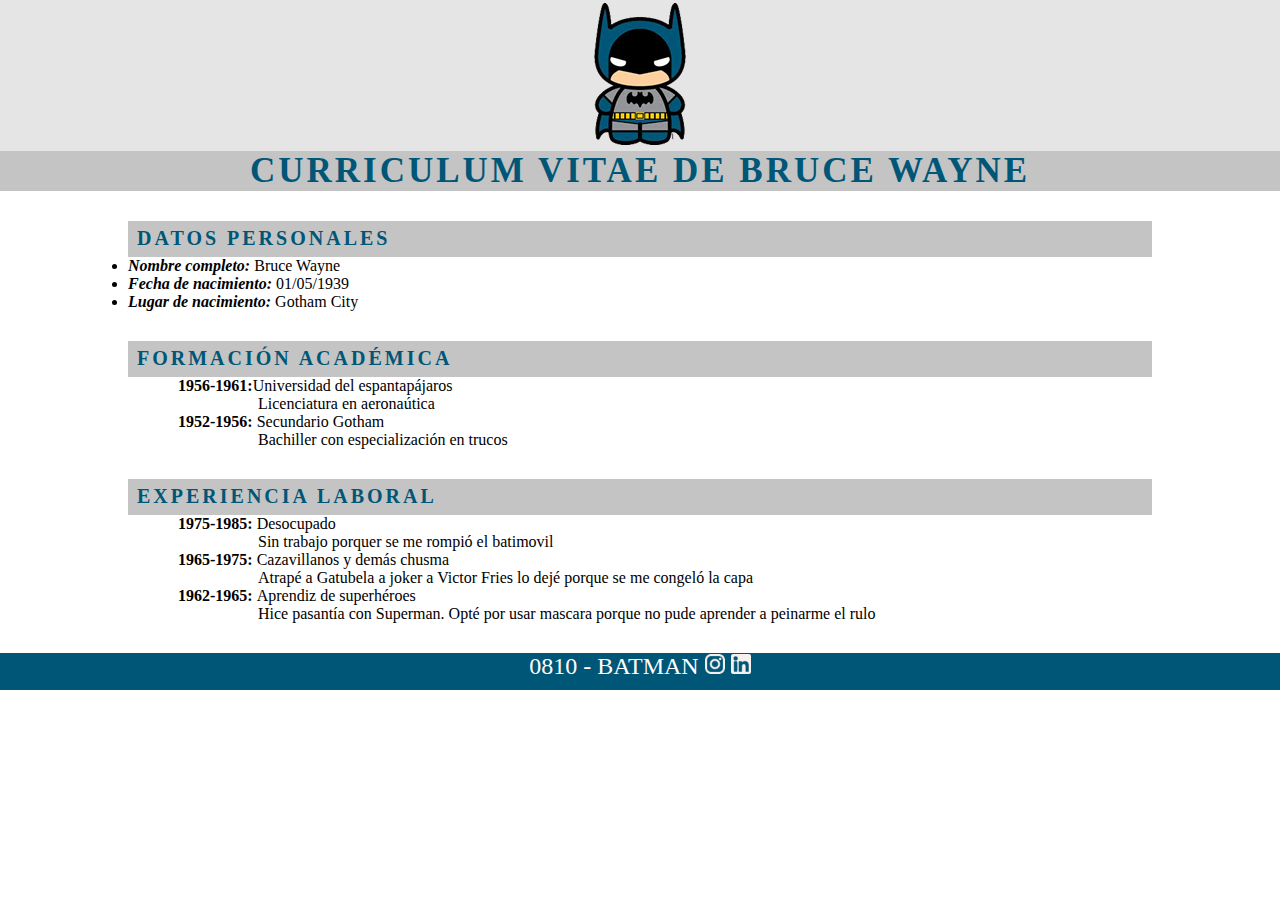
<file: CvBruceWayne/index.html>
<!DOCTYPE html>
<html lang="en">
	<head>
		<meta charset="UTF-8" />
		<meta http-equiv="X-UA-Compatible" content="IE=edge" />
		<meta name="viewport" content="width=device-width, initial-scale=1.0" />
		<title>CvBruceWayne</title>
		<link rel="stylesheet" href="./css/style.css" />
	</head>
	<body>
		<header>
			<img src="./img/logo batman.svg" alt="Logo Batman" />
			<h1>CURRICULUM VITAE DE BRUCE WAYNE</h1>
		</header>
		<main>
			<div>
				<section>
					<h2>DATOS PERSONALES</h2>
					<ul>
						<li>
							<span class="datos_personales">Nombre completo:</span> Bruce Wayne
						</li>
						<li>
							<span class="datos_personales">Fecha de nacimiento:</span>
							01/05/1939
						</li>
						<li>
							<span class="datos_personales">Lugar de nacimiento:</span> Gotham
							City
						</li>
					</ul>
				</section>
				<section>
					<h2>FORMACIÓN ACADÉMICA</h2>
					<dl>
						<dt><span>1956-1961:</span>Universidad del espantapájaros</dt>
						<dd>Licenciatura en aeronaútica</dd>
						<dt><span>1952-1956: </span>Secundario Gotham</dt>
						<dd>Bachiller con especialización en trucos</dd>
					</dl>
				</section>
				<section>
					<h2>EXPERIENCIA LABORAL</h2>
					<dl>
						<dt><span>1975-1985: </span>Desocupado</dt>
						<dd>Sin trabajo porquer se me rompió el batimovil</dd>
						<dt><span>1965-1975: </span>Cazavillanos y demás chusma</dt>
						<dd>
							Atrapé a Gatubela a joker a Victor Fries lo dejé porque se me
							congeló la capa
						</dd>
						<dt><span>1962-1965: </span>Aprendiz de superhéroes</dt>
						<dd>
							Hice pasantía con Superman. Opté por usar mascara porque no pude
							aprender a peinarme el rulo
						</dd>
					</dl>
				</section>
			</div>
		</main>
		<footer>
			<p>
				0810 - BATMAN
				<a href="">
					<img src="./img/ico_instagram.svg" alt="Logo Instagram" />
				</a>
				<a href="">
					<img src="./img/ico_linkedin.svg" alt="Logo Linkedin" />
				</a>
			</p>
		</footer>
	</body>
</html>
</file>
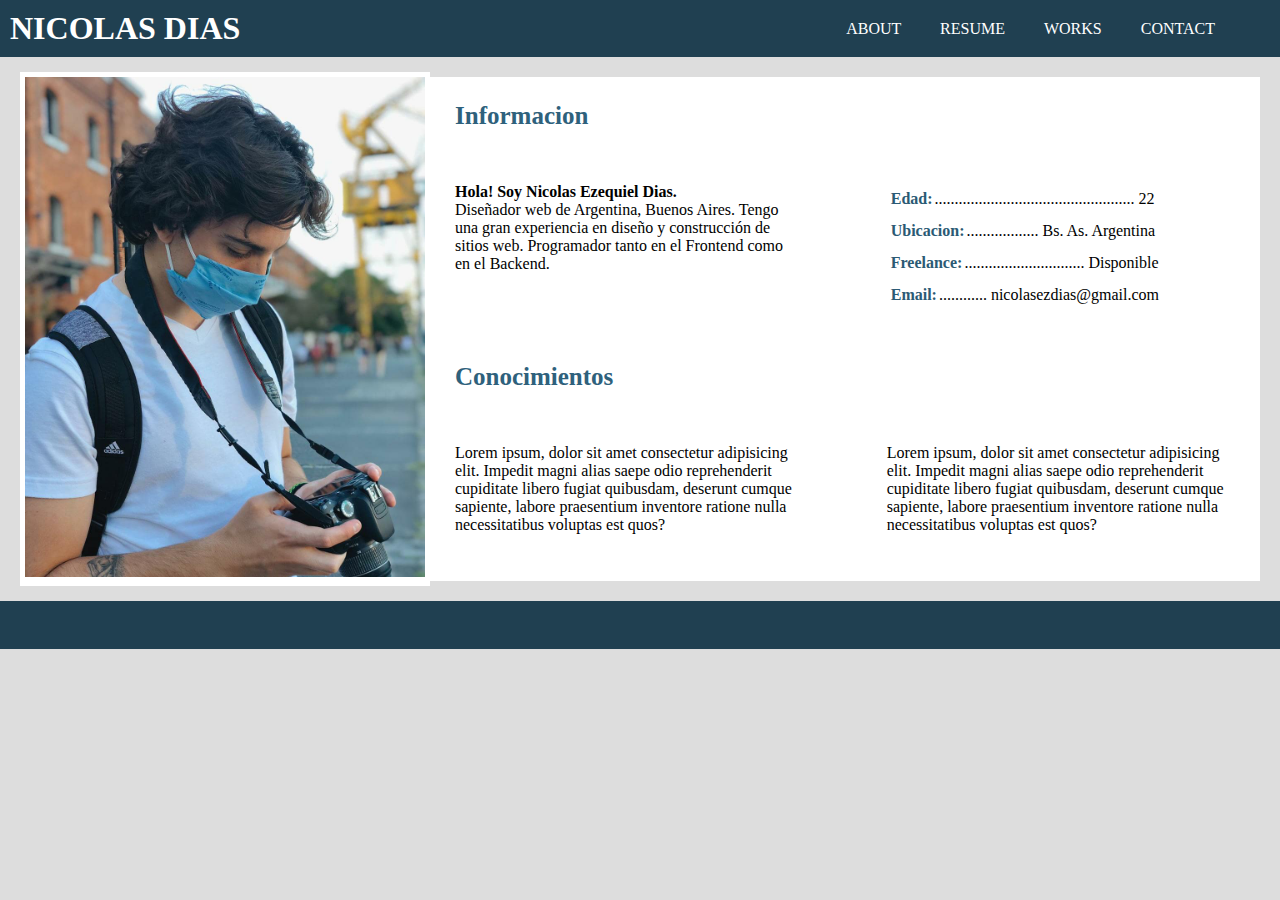
<file: CvDiasNicolas/index.html>
<!DOCTYPE html>
<html lang="en">
	<head>
		<meta charset="UTF-8" />
		<meta http-equiv="X-UA-Compatible" content="IE=edge" />
		<meta name="viewport" content="width=device-width, initial-scale=1.0" />
		<meta name="google" value="notranslate" />
		<link rel="stylesheet" href="./css/style.css" />
		<link
			rel="stylesheet"
			href="https://cdnjs.cloudflare.com/ajax/libs/font-awesome/5.15.3/css/all.min.css"
			integrity="sha512-iBBXm8fW90+nuLcSKlbmrPcLa0OT92xO1BIsZ+ywDWZCvqsWgccV3gFoRBv0z+8dLJgyAHIhR35VZc2oM/gI1w=="
			crossorigin="anonymous"
			referrerpolicy="no-referrer"
		/>
		<title>CvNico</title>
	</head>
	<body>
		<header>
			<h1>Nicolas Dias</h1>
			<nav>
				<ul>
					<li>
						<a href="" class="linksHeader"
							><i class="fas fa-user icon-nav"></i>ABOUT</a
						>
					</li>
					<li>
						<a href="" class="linksHeader"
							><i class="far fa-file-alt icon-nav"></i>RESUME</a
						>
					</li>
					<li>
						<a href="" class="linksHeader"
							><i class="fas fa-hammer icon-nav"></i>WORKS</a
						>
					</li>
					<li>
						<a href="" class="linksHeader"
							><i class="fas fa-at icon-nav"></i>CONTACT</a
						>
					</li>
					<li>
						<a href="" class="linksHeader"
							><i class="fas fa-bars icon-nav"></i
						></a>
					</li>
				</ul>
			</nav>
		</header>
		<main>
			<section>
				<div class="portada">
					<img src="./img/fotoPortada.jpg" alt="FotoPortada" />
				</div>
			</section>
			<section class="information">
				<div class="cabeza">
					<h2>Informacion</h2>
				</div>
				<div class="cubiculos">
					<p>
						<span class="bold">Hola! Soy Nicolas Ezequiel Dias.</span>
						<br />
						Diseñador web de Argentina, Buenos Aires. Tengo una gran experiencia
						en diseño y construcción de sitios web. Programador tanto en el
						Frontend como<br />
						en el Backend.
					</p>
				</div>
				<div class="cubiculos cont">
					<p class="parrafo50">
						<span class="decorado">Edad:</span
						>.................................................. 22
					</p>
					<p class="parrafo50">
						<span class="decorado">Ubicacion:</span>.................. Bs. As.
						Argentina
					</p>
					<p class="parrafo50">
						<span class="decorado">Freelance:</span
						>.............................. Disponible
					</p>
					<p class="parrafo50">
						<span class="decorado">Email:</span>............
						nicolasezdias@gmail.com
					</p>
				</div>
				<div class="cabeza">
					<h2>Conocimientos</h2>
				</div>
				<div class="cubiculos">
					<p>
						Lorem ipsum, dolor sit amet consectetur adipisicing elit. Impedit
						magni alias saepe odio reprehenderit cupiditate libero fugiat
						quibusdam, deserunt cumque sapiente, labore praesentium inventore
						ratione nulla necessitatibus voluptas est quos?
					</p>
				</div>
				<div class="cubiculos">
					<p>
						Lorem ipsum, dolor sit amet consectetur adipisicing elit. Impedit
						magni alias saepe odio reprehenderit cupiditate libero fugiat
						quibusdam, deserunt cumque sapiente, labore praesentium inventore
						ratione nulla necessitatibus voluptas est quos?
					</p>
				</div>
			</section>
		</main>
		<footer>
			<div>
				<a href="">
					<i class="fab fa-linkedin-in icon-foot"></i>
				</a>
				<a href="">
					<i class="fab fa-github icon-foot"></i>
				</a>
				<a href="">
					<i class="fab fa-twitter icon-foot"></i>
				</a>
				<a href="">
					<i class="fab fa-instagram icon-foot"></i>
				</a>
			</div>
		</footer>
	</body>
</html>
</file>
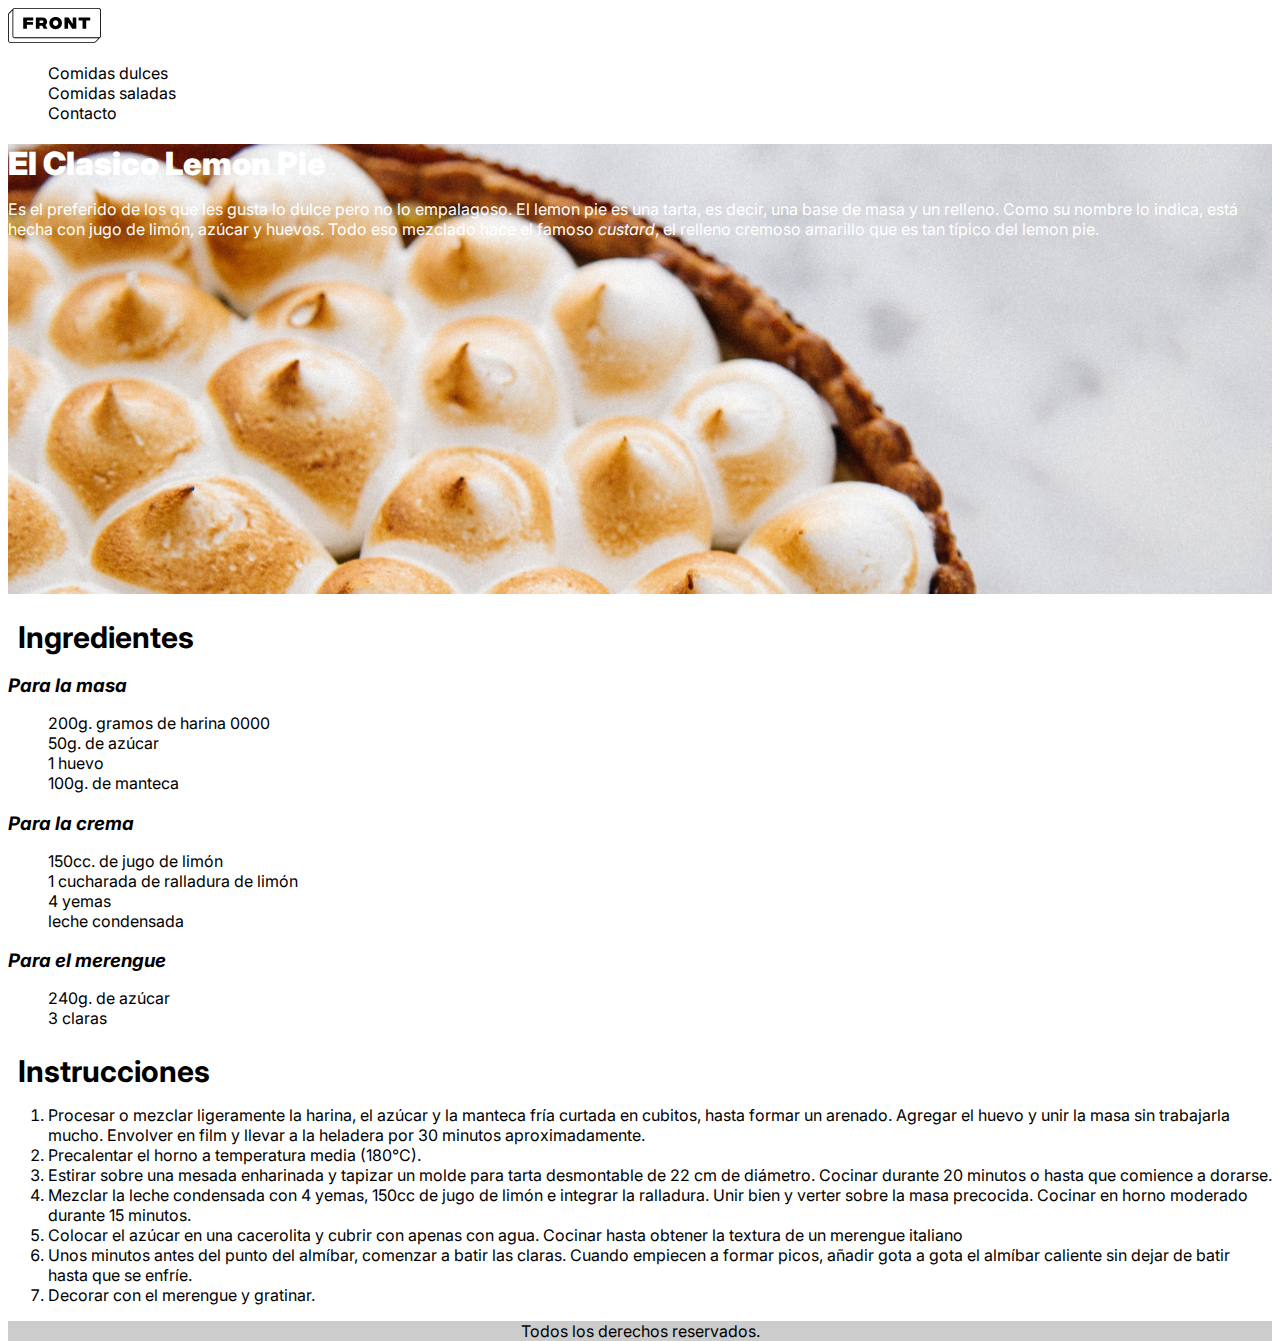
<file: LemonPie/index.html>
<!DOCTYPE html>
<html lang="es">
	<head>
		<meta charset="UTF-8" />
		<meta http-equiv="X-UA-Compatible" content="IE=edge" />
		<meta name="viewport" content="width=device-width, initial-scale=1.0" />
		<link rel="stylesheet" href="./css/style.css" />
		<link
			rel="stylesheet"
			href="https://cdnjs.cloudflare.com/ajax/libs/font-awesome/5.15.3/css/all.min.css"
			integrity="sha512-iBBXm8fW90+nuLcSKlbmrPcLa0OT92xO1BIsZ+ywDWZCvqsWgccV3gFoRBv0z+8dLJgyAHIhR35VZc2oM/gI1w=="
			crossorigin="anonymous"
			referrerpolicy="no-referrer"
		/>
		<title>Receta</title>
	</head>
	<body>
		<header>
			<a href="index.html"><img src="./img/Group.svg" alt="imagen" /></a>
			<nav>
				<ul>
					<li><a href="">Comidas dulces</a></li>
					<li><a href="">Comidas saladas</a></li>
					<li><a href="">Contacto</a></li>
				</ul>
			</nav>
		</header>
		<main>
			<section class="baner">
				<h1>El Clasico Lemon Pie</h1>
				<p>
					Es el preferido de los que les gusta lo dulce pero no lo empalagoso.
					El lemon pie es una tarta, es decir, una base de masa y un relleno.
					Como su nombre lo indica, está hecha con jugo de limón, azúcar y
					huevos. Todo eso mezclado hace el famoso <em>custard</em>, el relleno
					cremoso amarillo que es tan típico del lemon pie.
				</p>
			</section>
			<section>
				<h2><i class="fas fa-shopping-basket icon-titulos"></i>Ingredientes</h2>
				<div>
					<h3>Para la masa</h3>
					<ul>
						<li>200g. gramos de harina 0000</li>
						<li>50g. de azúcar</li>
						<li>1 huevo</li>
						<li>100g. de manteca</li>
					</ul>
				</div>
				<div>
					<h3>Para la crema</h3>
					<ul>
						<li>150cc. de jugo de limón</li>
						<li>1 cucharada de ralladura de limón</li>
						<li>4 yemas</li>
						<li>leche condensada</li>
					</ul>
				</div>
				<div>
					<h3>Para el merengue</h3>
					<ul>
						<li>240g. de azúcar</li>
						<li>3 claras</li>
					</ul>
				</div>
			</section>
			<section>
				<h2><i class="fas fa-list-ol icon-titulos"></i>Instrucciones</h2>
				<ol>
					<li>
						Procesar o mezclar ligeramente la harina, el azúcar y la manteca
						fría curtada en cubitos, hasta formar un arenado. Agregar el huevo y
						unir la masa sin trabajarla mucho. Envolver en film y llevar a la
						heladera por 30 minutos aproximadamente.
					</li>
					<li>Precalentar el horno a temperatura media (180°C).</li>
					<li>
						Estirar sobre una mesada enharinada y tapizar un molde para tarta
						desmontable de 22 cm de diámetro. Cocinar durante 20 minutos o hasta
						que comience a dorarse.
					</li>
					<li>
						Mezclar la leche condensada con 4 yemas, 150cc de jugo de limón e
						integrar la ralladura. Unir bien y verter sobre la masa precocida.
						Cocinar en horno moderado durante 15 minutos.
					</li>
					<li>
						Colocar el azúcar en una cacerolita y cubrir con apenas con agua.
						Cocinar hasta obtener la textura de un merengue italiano
					</li>
					<li>
						Unos minutos antes del punto del almíbar, comenzar a batir las
						claras. Cuando empiecen a formar picos, añadir gota a gota el
						almíbar caliente sin dejar de batir hasta que se enfríe.
					</li>
					<li>Decorar con el merengue y gratinar.</li>
				</ol>
			</section>
		</main>
		<footer>
			<p>Todos los derechos reservados.</p>
		</footer>
	</body>
</html>
</file>
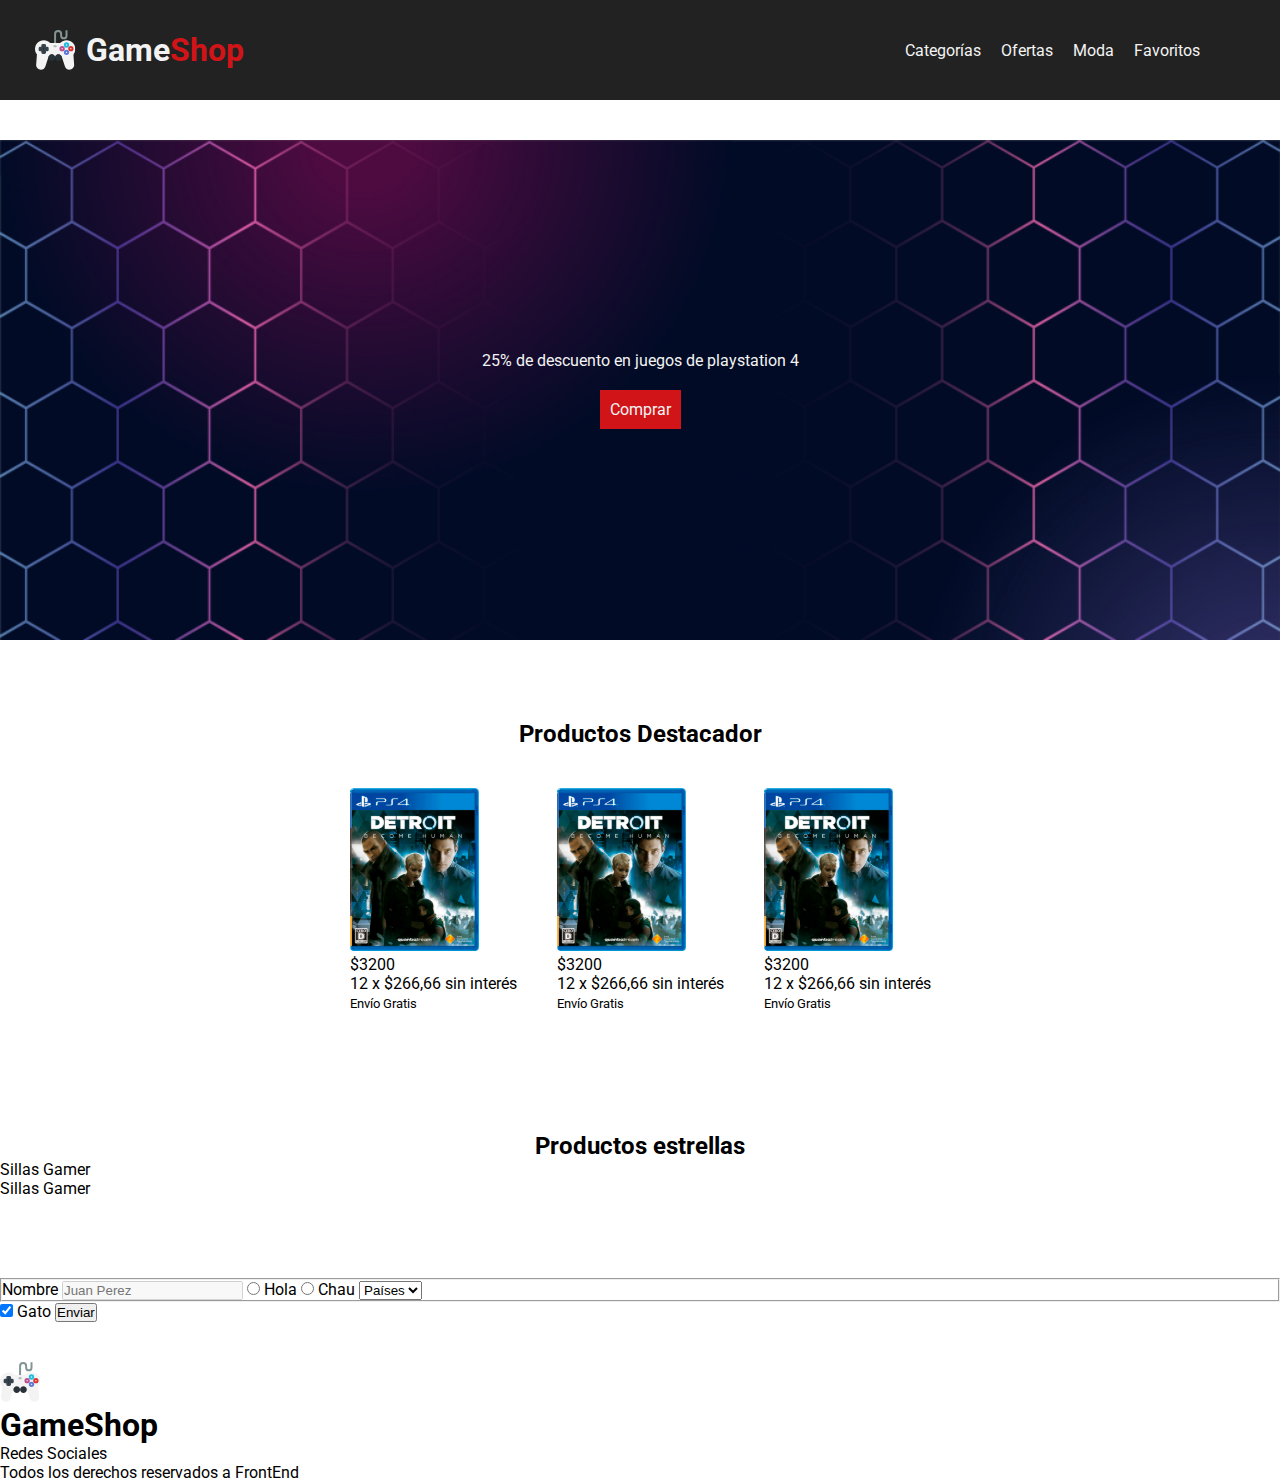
<file: TecnoShop/index.html>
<!DOCTYPE html>
<html lang="es">
  <head>
    <meta charset="UTF-8" />
    <meta http-equiv="X-UA-Compatible" content="IE=edge" />
    <meta name="viewport" content="width=device-width, initial-scale=1.0" />
    <title>GamerShop - Home</title>
    <link rel="stylesheet" href="https://cdnjs.cloudflare.com/ajax/libs/font-awesome/5.15.3/css/all.min.css" integrity="sha512-iBBXm8fW90+nuLcSKlbmrPcLa0OT92xO1BIsZ+ywDWZCvqsWgccV3gFoRBv0z+8dLJgyAHIhR35VZc2oM/gI1w==" crossorigin="anonymous" />
    <link rel="stylesheet" href="css/style.css" />
  </head>
  <body>
    <header>
      <div class="logo">
        <img src="img/logoJoystick.svg" alt="Logo Tienda" />
        <h1>Game<span>Shop</span></h1>
      </div> 
      <nav> 
        <ul >
          <li><a href="#">Categorías</a></li>
          <li> <a href="#">Ofertas</a></li>
          <li><a href="#">Moda</a></li>
          <li><a href="#">Favoritos</a></li>
          <li><a href="#" class="cart"><i class="fas fa-shopping-cart"></i></a></li>
        </ul> 
      </nav>
    </header>
    <!--SECCIÓN BANNER-->
    <main>
      <section>
        <div class="banner">
          <p><span>25%</span> de descuento en juegos de playstation 4</p>
          <a class="banner__btn" href="#">Comprar</a>
        </div>
      </section>
      <!--SECCIÓN PRODUCTOS-->
      <section id="categorias">
        <div class="product-container">

          <h2>Productos Destacador</h2>
          <div class="product__container">
            <div class="card">
              <div class="card__img">
                <img src="img/ps4-1.svg" alt="" />
              </div>
              
              <div class="card__info">
                <span>$3200</span>
                <p>12 x $266,66 sin interés</p>
                <small>Envío Gratis</small>
              </div>
            </div>
            
            <div class="card">
              <div class="card__img">
                <img src="img/ps4-1.svg" alt="" />
              </div>
              
              <div class="card__info">
                <span>$3200</span>
                <p>12 x $266,66 sin interés</p>
                <small>Envío Gratis</small>
              </div>
            </div>
            
            <div class="card">
              <div class="card__img">
                <img src="img/ps4-1.svg" alt="" />
              </div>
              
              <div class="card__info">
                <span>$3200</span>
                <p>12 x $266,66 sin interés</p>
                <small>Envío Gratis</small>
              </div>
            </div>
          </div>
        </section>
        <!--SECCIÓN PRODUCTOS ESTRELLAS-->
      <section id="ofertas">
        <h2>Productos estrellas</h2>
        <div class="container__estrella">
          <div class="producto__estrella">
            <p>Sillas Gamer</p>
          </div>
          <div class="producto__estrella">
            <p>Sillas Gamer</p>
          </div>
        </div>
      </section>
      <section>
        <form action="archivo" method="POST">
          <fieldset>
            <label for="nombre">Nombre</label>
            <input type="text" id="nombre" name="nombre" required placeholder="Juan Perez" disabled>
         
            <input type="radio" name="a" id="">   <label>Hola</label>
            <input type="radio" name="a" id=""><label> Chau</label>
            <select name="" id="" >

              <option value="" disabled selected>Países</option>
              <option value="Arg">Arg</option>
              <option value="Col">Col</option>
            </select>
          </fieldset>
          <input type="checkbox" name="" id="" checked><label> Gato</label>
          <input type="submit" value="Enviar">
        </form>
       
      </section>
    </main>
    <!--SECCIÓN PRODUCTOS ESTRELLAS-->
    <footer>
      <div>
      <div class="footer__logo">
        <img src="img/logoJoystick.svg" alt="Logo footer" />
        <h1>Game<span>Shop</span></h1>
      </div>
      </div>
      <div class="footer__redes">
        <p>Redes Sociales</p>
        <div>
          <i class="fab fa-twitter"></i>
          <i class="fab fa-facebook-f"></i>
          <i class="fab fa-instagram"></i>
        </div>
      </div>
      <div class="copy">
        <p>Todos los derechos reservados a FrontEnd</p>
        </div>
      </div>
    </footer>
 
  </body>
</html>
<!--input type submit: por defecto en el form para enviar
  button type submit: tiene etqiueta de apertura y cierre y permite anidar contenido
  como íconos, imágnes
  <a> : no va en un form y sirve para redireccionar -->
</file>
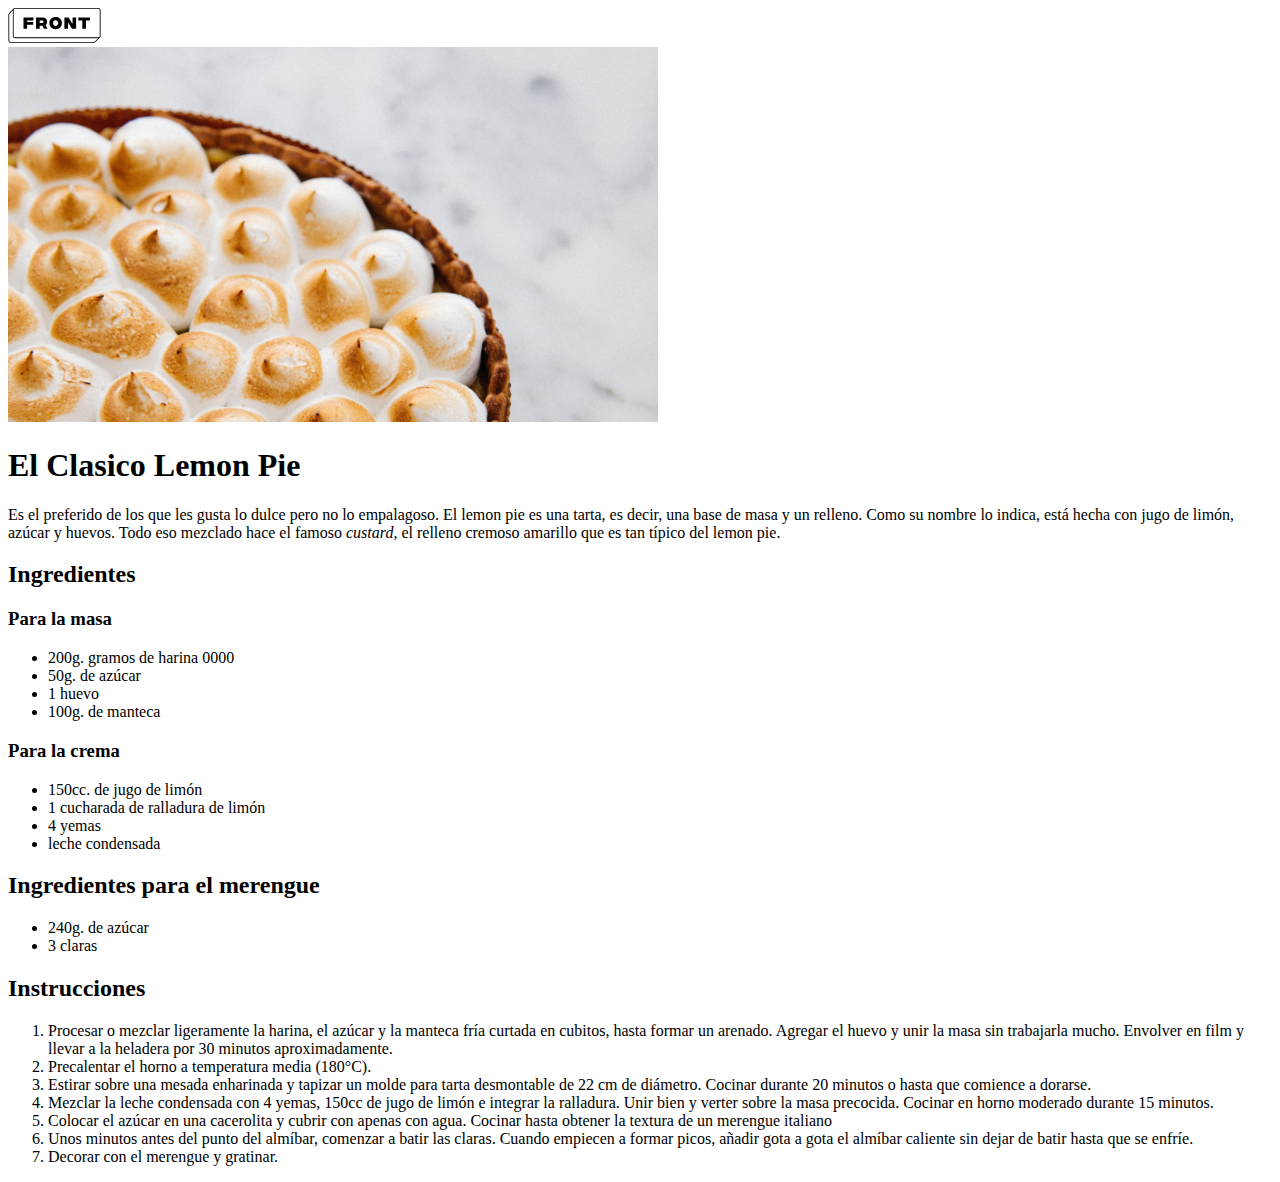
<file: root/LemonPie/index.html>
<!DOCTYPE html>
<html lang="en">
	<head>
		<meta charset="UTF-8" />
		<meta http-equiv="X-UA-Compatible" content="IE=edge" />
		<meta name="viewport" content="width=device-width, initial-scale=1.0" />
		<title>Practica</title>
	</head>
	<body>
		<header>
			<img src="./img/Group.svg" alt="" width="93px" height="34.7px" />
		</header>
		<main>
			<section>
				<img
					src="./img/lemon-pie 1.svg"
					alt="Imagen no disponible"
					width="650px"
					height="375px"
				/>
				<h1>El Clasico Lemon Pie</h1>
				<p>
					Es el preferido de los que les gusta lo dulce pero no lo empalagoso.
					El lemon pie es una tarta, es decir, una base de masa y un relleno.
					Como su nombre lo indica, está hecha con jugo de limón, azúcar y
					huevos. Todo eso mezclado hace el famoso <em>custard</em>, el relleno
					cremoso amarillo que es tan típico del lemon pie.
				</p>
			</section>
			<section>
				<h2>Ingredientes</h2>
				<div>
					<h3>Para la masa</h3>
					<ul>
						<li>200g. gramos de harina 0000</li>
						<li>50g. de azúcar</li>
						<li>1 huevo</li>
						<li>100g. de manteca</li>
					</ul>
				</div>
				<div>
					<h3>Para la crema</h3>
					<ul>
						<li>150cc. de jugo de limón</li>
						<li>1 cucharada de ralladura de limón</li>
						<li>4 yemas</li>
						<li>leche condensada</li>
					</ul>
				</div>
				<div>
					<h2>Ingredientes para el merengue</h2>
					<ul>
						<li>240g. de azúcar</li>
						<li>3 claras</li>
					</ul>
				</div>
			</section>
			<section>
				<h2>Instrucciones</h2>
				<ol>
					<li>
						Procesar o mezclar ligeramente la harina, el azúcar y la manteca
						fría curtada en cubitos, hasta formar un arenado. Agregar el huevo y
						unir la masa sin trabajarla mucho. Envolver en film y llevar a la
						heladera por 30 minutos aproximadamente.
					</li>
					<li>Precalentar el horno a temperatura media (180°C).</li>
					<li>
						Estirar sobre una mesada enharinada y tapizar un molde para tarta
						desmontable de 22 cm de diámetro. Cocinar durante 20 minutos o hasta
						que comience a dorarse.
					</li>
					<li>
						Mezclar la leche condensada con 4 yemas, 150cc de jugo de limón e
						integrar la ralladura. Unir bien y verter sobre la masa precocida.
						Cocinar en horno moderado durante 15 minutos.
					</li>
					<li>
						Colocar el azúcar en una cacerolita y cubrir con apenas con agua.
						Cocinar hasta obtener la textura de un merengue italiano
					</li>
					<li>
						Unos minutos antes del punto del almíbar, comenzar a batir las
						claras. Cuando empiecen a formar picos, añadir gota a gota el
						almíbar caliente sin dejar de batir hasta que se enfríe.
					</li>
					<li>Decorar con el merengue y gratinar.</li>
				</ol>
			</section>
		</main>
		<!-- 		<footer>
			<p align="center">Todos los derechos reservados.</p>
		</footer> -->
	</body>
</html>
</file>
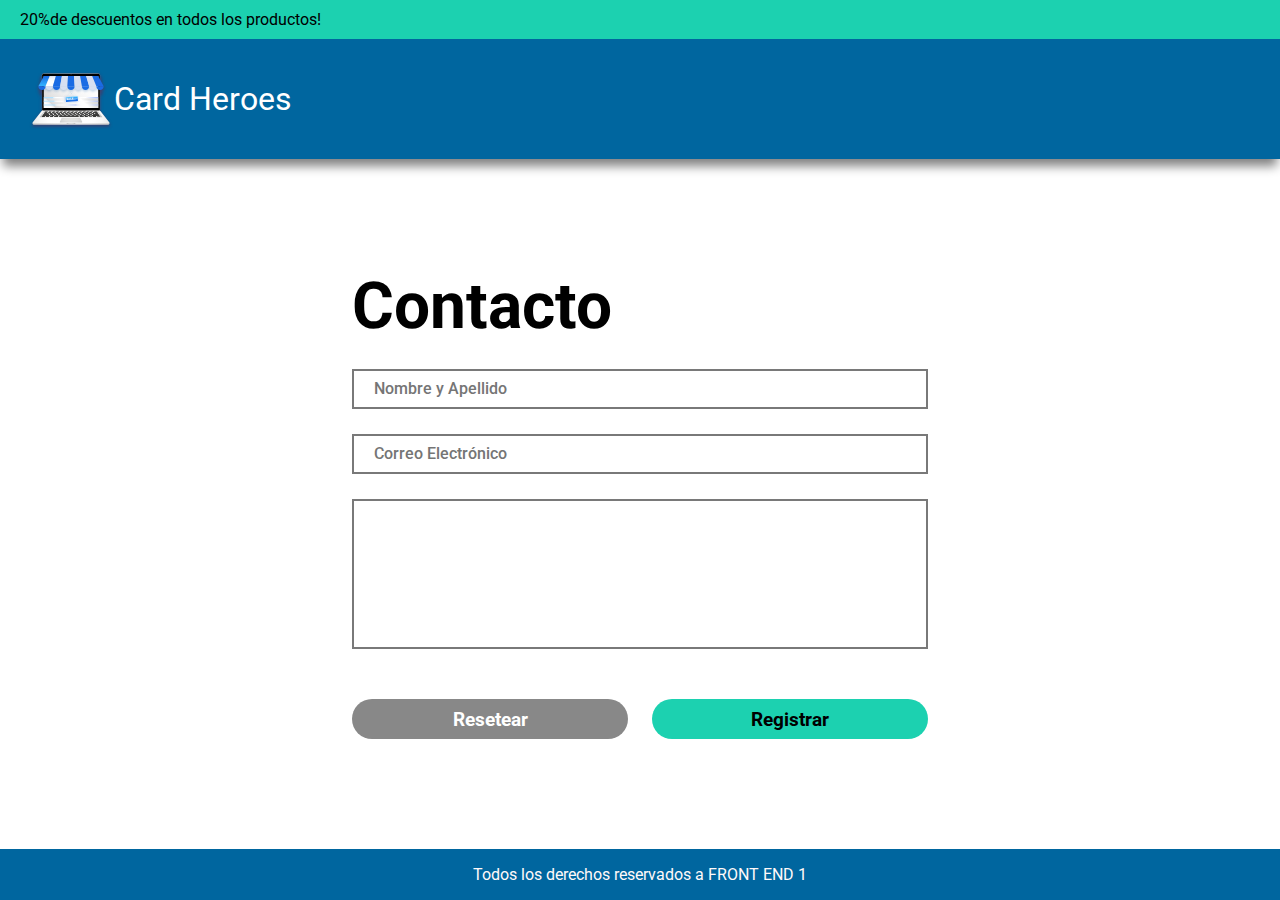
<file: CardsSupers/contacto.html>
<!DOCTYPE html>
<html lang="en">
	<head>
		<meta charset="UTF-8" />
		<meta http-equiv="X-UA-Compatible" content="IE=edge" />
		<meta name="viewport" content="width=device-width, initial-scale=1.0" />
		<meta name="google" value="notranslate" />
		<link rel="stylesheet" href="./css/contacto.css" />
		<title>Contacto</title>
	</head>
	<body>
		<div class="primerEncabezado">
			<p>20%de descuentos en todos los productos!</p>
		</div>
		<header>
			<div>
				<a href="./index.html">
					<img src="./img/OBJECTS.svg" alt="logo" />
					<h1>Card Heroes</h1>
				</a>
		</header>
		<main>
            <section>
                <h2>Contacto</h2>
                <form action="#" id=formulario>
                    <label for="Nombre"></label>
                    <input type="name" id="nombre" name="nombre" placeholder="Nombre y Apellido">
                    <label for="email"></label>
                    <input type="email" id="usuario" name="usuario" placeholder="Correo Electrónico">
                    <label for="comentarios"></label>
                    <textarea name="comentarios" id="comentarios" cols="30" rows="10" style="resize:none"></textarea>
                    </select>
                    <div>
                        <input type="reset" value="Resetear" class="butom">
                        <input type="submit" value="Registrar" class="butom">
                    </div>
                </form>
            </section>
        </main>
		<footer>
			<p>Todos los derechos reservados a FRONT END 1</p>
		</footer>
	</body>
</html>
</file>
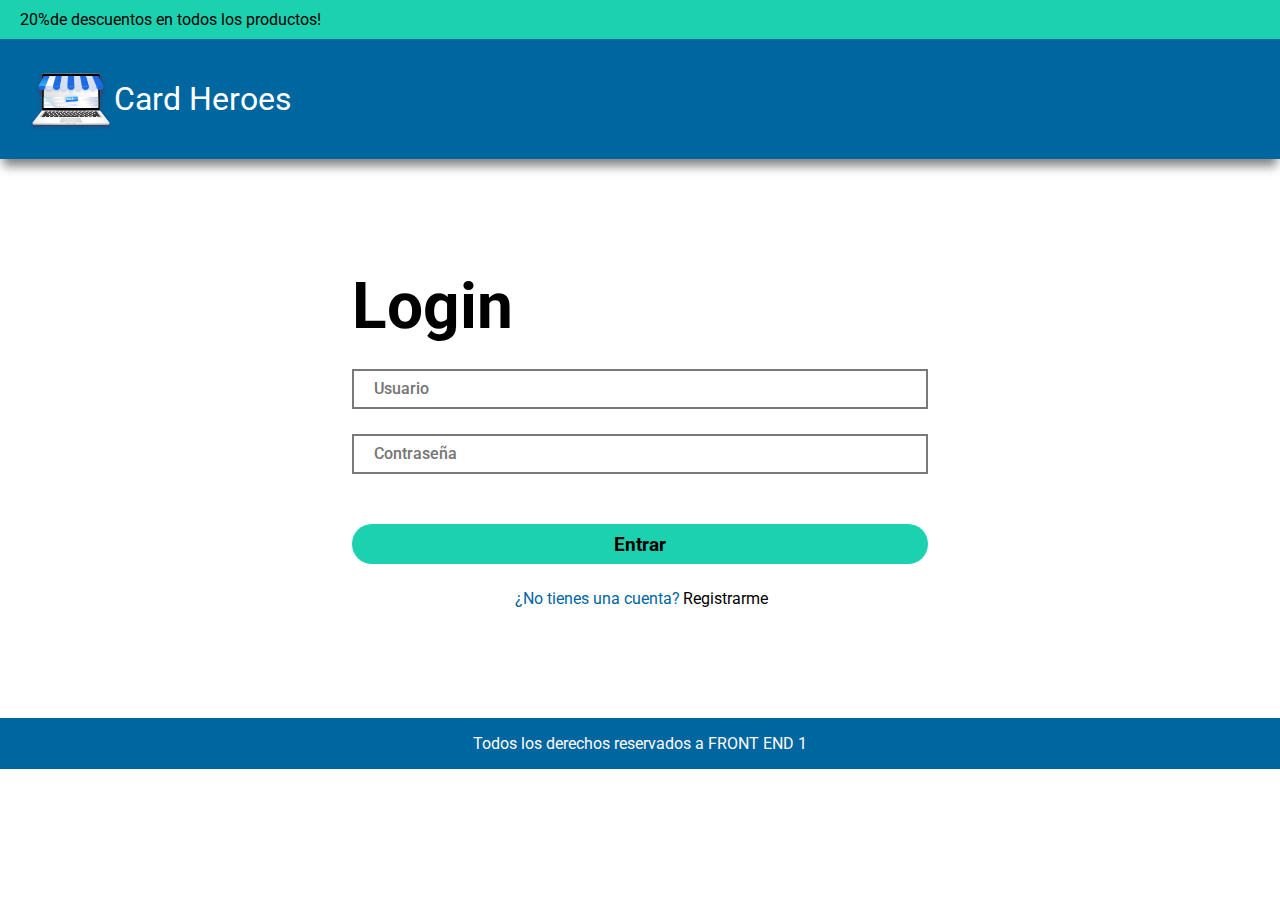
<file: CardsSupers/ingresar.html>
<!DOCTYPE html>
<html lang="en">
	<head>
		<meta charset="UTF-8" />
		<meta http-equiv="X-UA-Compatible" content="IE=edge" />
		<meta name="viewport" content="width=device-width, initial-scale=1.0" />
		<meta name="google" value="notranslate" />
		<link rel="stylesheet" href="./css/ingresar.css" />
		<title>Login</title>
	</head>
	<body>
		<div class="primerEncabezado">
			<p>20%de descuentos en todos los productos!</p>
		</div>
		<header>
			<div>
				<a href="./index.html">
					<img src="./img/OBJECTS.svg" alt="logo" />
					<h1>Card Heroes</h1>
				</a>
		</header>
		<main>
            <section>
                <h2>Login</h2>
                <form action="#" id=formulario>
                    <label for="email"></label>
                    <input type="email" id="usuario" name="usuario" placeholder="Usuario">
                    <label for="contraseña"></label>
                    <input type="password" id="contraseña" name="contraseña" placeholder="Contraseña"></label>
                    <input type="submit" value="Entrar" class="butom">
                </form>
                <div class="tenesCuenta">
                    <p><a href="./registro.html">¿No tienes una cuenta?</a>Registrarme</p>
                </div>
            </section>
        </main>
		<footer>
			<p>Todos los derechos reservados a FRONT END 1</p>
		</footer>
	</body>
</html>
</file>
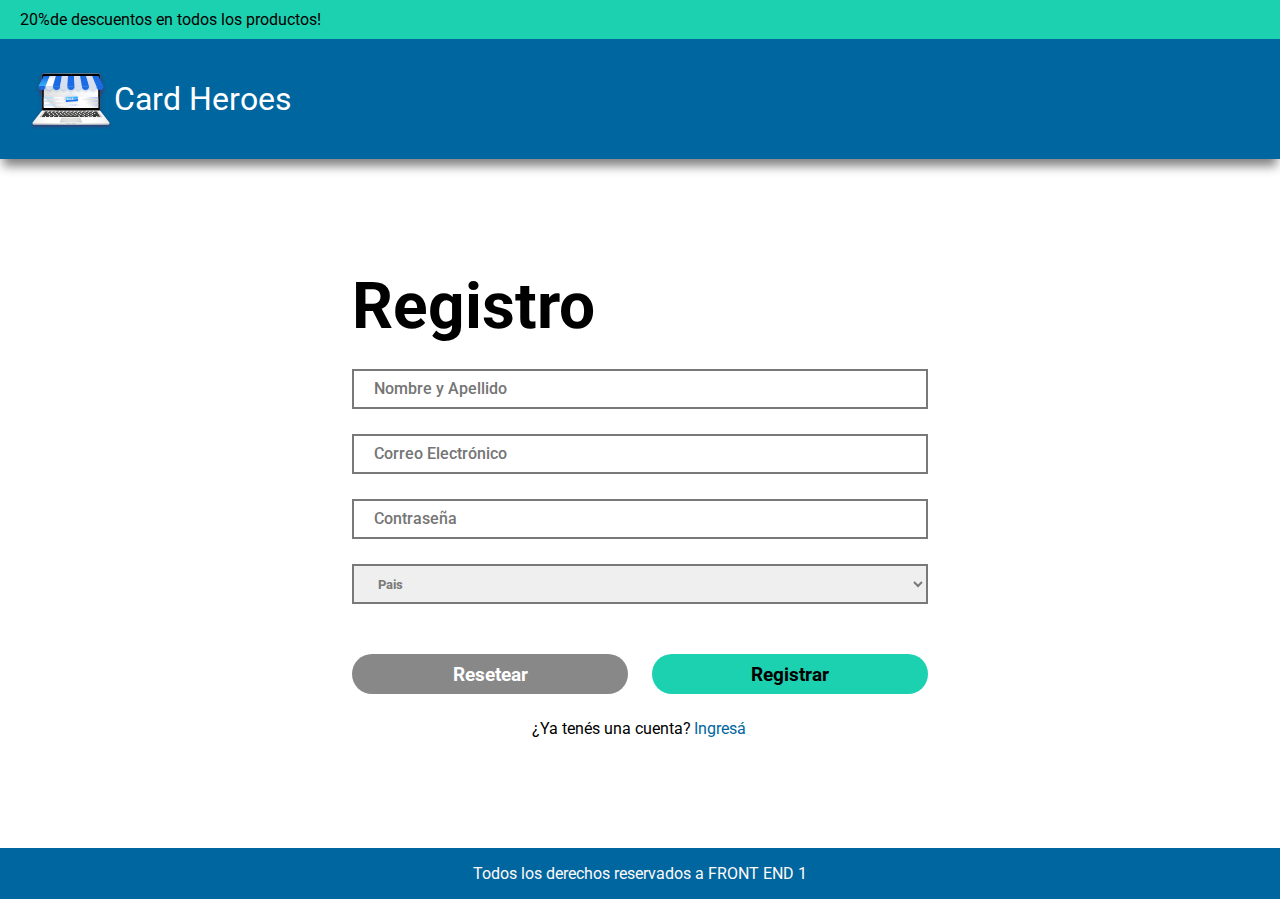
<file: CardsSupers/registro.html>
<!DOCTYPE html>
<html lang="en">
	<head>
		<meta charset="UTF-8" />
		<meta http-equiv="X-UA-Compatible" content="IE=edge" />
		<meta name="viewport" content="width=device-width, initial-scale=1.0" />
		<meta name="google" value="notranslate" />
		<link rel="stylesheet" href="./css/registro.css" />
		<title>Registro</title>
	</head>
	<body>
		<div class="primerEncabezado">
			<p>20%de descuentos en todos los productos!</p>
		</div>
		<header>
			<div>
				<a href="./index.html">
					<img src="./img/OBJECTS.svg" alt="logo" />
					<h1>Card Heroes</h1>
				</a>
		</header>
		<main>
            <section>
                <h2>Registro</h2>
                <form action="#" id=formulario>
                    <label for="Nombre"></label>
                    <input type="name" id="nombre" name="nombre" placeholder="Nombre y Apellido">
                    <label for="email"></label>
                    <input type="email" id="usuario" name="usuario" placeholder="Correo Electrónico">
                    <label for="contraseña"></label>
                    <input type="password" id="contraseña" name="contraseña" placeholder="Contraseña"></label>
                    <label for="pais"></label>
                    <select name="Pais" id="pais" >
                        <option disabled selected class="pais">Pais</option>
                        <option value="arg">Argentina</option>
                        <option value="bra">Brazil</option>
                        <option value="col">Colombia</option>
                    </select>
                    <div>
                        <input type="reset" value="Resetear" class="butom">
                        <input type="submit" value="Registrar" class="butom">
                    </div>
                </form>
                <div class="tenesCuenta">
                    <p>¿Ya tenés una cuenta?<a href="./ingresar.html">Ingresá</a></p>
                </div>
            </section>
        </main>
		<footer>
			<p>Todos los derechos reservados a FRONT END 1</p>
		</footer>
	</body>
</html>
</file>
<file: CvBruceWayne/css/style.css>
* {
  padding: 0%;
  margin: 0%;
}

body {
  font-family: 'Times New Roman', Times, serif;
}

a {
  text-decoration: none;
}

header {
  background-color: #e5e5e5;
  text-align: center;
}

h1 {
  background-color: #c4c4c4;
  color: #005677;
  font-style: normal;
  letter-spacing: 3px;
  font-style: normal;
  font-weight: bold;
  font-size: 35px;
}

div {
  max-width: 80%;
  margin: 0 auto;
}

section {
  margin-top: 30px;
}

h2 {
  background-color: #c4c4c4;
  color: #005677;
  font-style: normal;
  letter-spacing: 3px;
  padding: 6px 9px 7px;
  font-style: normal;
  font-weight: bold;
  font-size: 20px;
}

span {
  font-weight: bold;
}

.datos_personales {
  font-style: italic;
}

dl {
  margin-left: 50px;
}

dd {
  margin-left: 80px;
}

footer {
  text-align: center;
  margin-top: 30px;
  font-size: 24px;
  color: white;
  background-color: #005677;
  height: 37px;
}
/*# sourceMappingURL=style.css.map */
</file>
<file: CvDiasNicolas/css/style.css>
/* header */
* {
	margin: 0px;
	padding: 0px;
}
body {
	background-color: rgba(207, 207, 207, 0.719);
	margin: 0px;
	padding: 0px;
}
header {
	display: flex;
	text-align: center;
	justify-content: space-between;
	margin: 0px;
	padding: 0px;
	background-color: #204051;
}
h1 {
	text-transform: uppercase;
	margin: 10px;
	color: #ffffff;
}
nav {
	display: flex;
	align-items: center;
	text-align: right;
	float: right;
	margin: 0px;
	padding: 0px;
}
li {
	list-style-type: none;
	display: inline;
	margin: 10px 30px 10px 0px;
}
a {
	text-decoration: none;
}
.linksHeader {
	color: #ffffff;
}
.icon-nav {
	margin-right: 5px;
	color: #ffffff;
}
main {
	display: flex;
	width: auto;
	height: auto;
}
div.portada {
	background-color: #ffffff;
	margin: 15px 0px 15px 20px;
}
img {
	padding: 5px;
	display: inline-block;
	width: 400px;
}
section {
	display: flex;
}
section.information {
	display: flex;
	flex-flow: row wrap;
	justify-content: space-between;
	background-color: #ffffff;
	margin: 20px 20px 20px 0px;
	padding: 10px;
}
div.cabeza {
	width: 100%;
	margin: 10px;
	padding: 5px;
}
h2 {
	color: #2e617c;
	font-size: 25px;
	font-weight: 700;
}
span.bold {
	color: black;
	font-weight: 700;
}
span.decorado {
	color: #2b5a74;
	margin: 2px;
	font-weight: 600;
}
div.cubiculos {
	background-color: #ffffff;
	width: 43%;
	margin: 10px;
	padding: 5px;
}

p.parrafo50 {
	display: inline-block;
	width: 100%;
	padding: 2px;
	margin: 5px 0px 5px 0px;
}
footer {
	margin: 0px;
	padding: 10px;
	background-color: #204051;
	text-align: center;
}
.icon-foot {
	font-size: 25px;
	margin-right: 25px;
	color: #ffffff;
}
</file>
<file: LemonPie/css/style.css>
@import url('https://fonts.googleapis.com/css2?family=Inter:wght@500;700;900&display=swap');
* {
	margin-bottom: 0%;
}
body {
	font-family: 'Inter', sans-serif;
}
a {
	text-decoration: none;
	color: black;
}
ul {
	list-style-type: none;
}

h1 {
	font-weight: 900;
	color: white;
}
h2 {
	font-size: 30px;
	font-weight: 700;
}
h3 {
	font-style: italic;
}
.baner {
	background: burlywood url(../img/lemon-pie\ 1.svg) no-repeat center;
	background-size: cover;
	height: 450px;
}
.baner p {
	color: white;
}
footer {
	background-color: #ccc;
	text-align: center;
}
.icon-titulos {
	margin-right: 10px;
}
</file>
<file: TecnoShop/css/style.css>
/* Estilos Generales */
@import url('https://fonts.googleapis.com/css2?family=Roboto:wght@300;400&display=swap');
* {
	margin: 0;
	padding: 0;
	box-sizing: border-box;
}
body {
	font-family: 'Roboto', sans-serif;
}
ul {
	list-style-type: none;
}
a {
	text-decoration: none;
	display: inline-block;
	color: #f3f3f3;
}
h2 {
	text-align: center;
}
section {
	padding-top: 40px;
	padding-bottom: 40px;
}
header {
	display: flex;
	justify-content: space-between;
	align-items: center;
	background-color: #222222;
	color: #f3f3f3;
	padding: 30px 35px;
}
.logo {
	display: flex;
	align-items: center;
}
.logo img {
	margin-right: 10px;
}
.logo span {
	color: #d01418;
}
nav ul {
	display: flex;
	align-items: center;
}
nav ul a {
	padding: 10px;
}
.cart {
	color: red;
	font-size: 20px;
	margin-left: 15px;
}

.banner {
	display: flex;
	flex-direction: column;
	justify-content: center;
	align-items: center;
	background: violet url(../img/background.png) no-repeat;
	background-size: cover;
	height: 500px;
	color: #f3f3f3;
}
.banner__btn {
	background-color: #d01418;
	padding: 10px;
	margin-top: 20px;
}
.product__container {
	display: flex;
	justify-content: center;
	gap: 40px;
	padding: 40px;
}
</file>
<file: CardsSupers/css/contacto.css>
@import url("https://fonts.googleapis.com/css2?family=Roboto:wght@400;700&display=swap");
* {
  padding: 0px;
  margin: 0px;
  -webkit-box-sizing: border-box;
          box-sizing: border-box;
  font-family: 'Roboto', sans-serif;
}

body > div {
  position: -webkit-sticky;
  position: sticky;
  background-color: #1cd1b0;
  padding: 10px 20px;
  width: 400;
}

body a {
  text-decoration: none;
  color: #ffffff;
  padding: 10px;
}

.butom:hover {
  background-color: black;
  color: #ffffff;
}

header {
  position: -webkit-sticky;
  position: sticky;
  top: 0px;
  z-index: 1;
  background-color: #00669f;
  -webkit-box-shadow: 0 10px 10px -3px grey;
          box-shadow: 0 10px 10px -3px grey;
}

header > div a {
  display: -webkit-box;
  display: -ms-flexbox;
  display: flex;
  padding: 28px;
  -webkit-box-align: center;
      -ms-flex-align: center;
          align-items: center;
}

header > div a img {
  height: 4rem;
}

header > div a h1 {
  color: #ffffff;
  width: 400;
  font-size: 2rem;
  font-style: normal;
  font-weight: normal;
}

header nav ul {
  list-style-type: none;
  display: -webkit-box;
  display: -ms-flexbox;
  display: flex;
  -webkit-box-pack: end;
      -ms-flex-pack: end;
          justify-content: flex-end;
  background-color: black;
  padding: 15px;
}

header nav ul a {
  padding: 10px;
  margin-left: 10px;
}

section {
  max-width: 45%;
  margin: 110px auto;
}

h2 {
  font-size: 4rem;
}

#formulario {
  display: -webkit-box;
  display: -ms-flexbox;
  display: flex;
  -webkit-box-orient: vertical;
  -webkit-box-direction: normal;
      -ms-flex-direction: column;
          flex-direction: column;
  -webkit-box-align: center;
      -ms-flex-align: center;
          align-items: center;
  -webkit-box-pack: center;
      -ms-flex-pack: center;
          justify-content: center;
}

input {
  border: 2px solid #797979;
  outline: none;
  color: #797979;
  font-weight: bold;
  margin-top: 25px;
  width: 100%;
  height: 40px;
  padding: 8px 20px;
}

input[type='submit'] {
  border-radius: 20px;
  background-color: #1cd1b0;
  border: none;
  outline: none;
  color: black;
  font-size: 1.2rem;
  font-weight: bold;
  margin-top: 50px;
}

input::-webkit-input-placeholder {
  font-size: 1rem;
  font-weight: 500;
}

input:-ms-input-placeholder {
  font-size: 1rem;
  font-weight: 500;
}

input::-ms-input-placeholder {
  font-size: 1rem;
  font-weight: 500;
}

input::placeholder {
  font-size: 1rem;
  font-weight: 500;
}

select {
  border: 2px solid #797979;
  outline: none;
  color: #797979;
  font-weight: bold;
  margin-top: 25px;
  width: 100%;
  height: 40px;
  padding: 8px 20px;
}

textarea {
  border: 2px solid #797979;
  outline: none;
  color: #797979;
  font-weight: bold;
  margin-top: 25px;
  width: 100%;
  height: 150px;
  padding: 8px 20px;
}

.tenesCuenta {
  text-align: center;
  margin-top: 25px;
}

.tenesCuenta a {
  color: #00669f;
  padding: 10px 3px;
}

#formulario div {
  display: -webkit-box;
  display: -ms-flexbox;
  display: flex;
  -webkit-box-pack: justify;
      -ms-flex-pack: justify;
          justify-content: space-between;
  width: 100%;
}

input[type='reset'] {
  border-radius: 20px;
  background-color: #888888;
  border: none;
  outline: none;
  color: #ffffff;
  font-size: 1.2rem;
  font-weight: bold;
  width: 48%;
  padding: 8px;
  margin-top: 50px;
}

input[type='submit'] {
  width: 48%;
}

footer {
  background-color: #00669f;
  color: #fff9f9;
  text-align: center;
  bottom: 0px;
  padding: 16px;
}
/*# sourceMappingURL=contacto.css.map */
</file>
<file: CardsSupers/css/ingresar.css>
@import url("https://fonts.googleapis.com/css2?family=Roboto:wght@400;700&display=swap");
* {
  padding: 0px;
  margin: 0px;
  -webkit-box-sizing: border-box;
          box-sizing: border-box;
  font-family: 'Roboto', sans-serif;
}

body > div {
  position: -webkit-sticky;
  position: sticky;
  background-color: #1cd1b0;
  padding: 10px 20px;
  width: 400;
}

body a {
  text-decoration: none;
  color: #ffffff;
  padding: 10px;
}

.butom:hover {
  background-color: black;
  color: #ffffff;
}

header {
  position: -webkit-sticky;
  position: sticky;
  top: 0px;
  z-index: 1;
  background-color: #00669f;
  -webkit-box-shadow: 0 10px 10px -3px grey;
          box-shadow: 0 10px 10px -3px grey;
}

header > div a {
  display: -webkit-box;
  display: -ms-flexbox;
  display: flex;
  padding: 28px;
  -webkit-box-align: center;
      -ms-flex-align: center;
          align-items: center;
}

header > div a img {
  height: 4rem;
}

header > div a h1 {
  color: #ffffff;
  width: 400;
  font-size: 2rem;
  font-style: normal;
  font-weight: normal;
}

header nav ul {
  list-style-type: none;
  display: -webkit-box;
  display: -ms-flexbox;
  display: flex;
  -webkit-box-pack: end;
      -ms-flex-pack: end;
          justify-content: flex-end;
  background-color: black;
  padding: 15px;
}

header nav ul a {
  padding: 10px;
  margin-left: 10px;
}

section {
  max-width: 45%;
  margin: 110px auto;
}

h2 {
  font-size: 4rem;
}

#formulario {
  display: -webkit-box;
  display: -ms-flexbox;
  display: flex;
  -webkit-box-orient: vertical;
  -webkit-box-direction: normal;
      -ms-flex-direction: column;
          flex-direction: column;
  -webkit-box-align: center;
      -ms-flex-align: center;
          align-items: center;
  -webkit-box-pack: center;
      -ms-flex-pack: center;
          justify-content: center;
}

input {
  border: 2px solid #797979;
  outline: none;
  color: #797979;
  font-weight: bold;
  margin-top: 25px;
  width: 100%;
  height: 40px;
  padding: 8px 20px;
}

input[type='submit'] {
  border-radius: 20px;
  background-color: #1cd1b0;
  border: none;
  outline: none;
  color: black;
  font-size: 1.2rem;
  font-weight: bold;
  margin-top: 50px;
}

input::-webkit-input-placeholder {
  font-size: 1rem;
  font-weight: 500;
}

input:-ms-input-placeholder {
  font-size: 1rem;
  font-weight: 500;
}

input::-ms-input-placeholder {
  font-size: 1rem;
  font-weight: 500;
}

input::placeholder {
  font-size: 1rem;
  font-weight: 500;
}

select {
  border: 2px solid #797979;
  outline: none;
  color: #797979;
  font-weight: bold;
  margin-top: 25px;
  width: 100%;
  height: 40px;
  padding: 8px 20px;
}

textarea {
  border: 2px solid #797979;
  outline: none;
  color: #797979;
  font-weight: bold;
  margin-top: 25px;
  width: 100%;
  height: 150px;
  padding: 8px 20px;
}

.tenesCuenta {
  text-align: center;
  margin-top: 25px;
}

.tenesCuenta a {
  color: #00669f;
  padding: 10px 3px;
}

footer {
  background-color: #00669f;
  color: #fff9f9;
  text-align: center;
  bottom: 0px;
  padding: 16px;
}
/*# sourceMappingURL=ingresar.css.map */
</file>
<file: CardsSupers/css/registro.css>
@import url("https://fonts.googleapis.com/css2?family=Roboto:wght@400;700&display=swap");
* {
  padding: 0px;
  margin: 0px;
  -webkit-box-sizing: border-box;
          box-sizing: border-box;
  font-family: 'Roboto', sans-serif;
}

.primerEncabezado {
  position: -webkit-sticky;
  position: sticky;
  background-color: #1cd1b0;
  padding: 10px 20px;
  width: 400;
}

a {
  text-decoration: none;
  color: #ffffff;
  padding: 10px;
}

.butom:hover {
  background-color: black;
  color: #ffffff;
}

header {
  position: -webkit-sticky;
  position: sticky;
  top: 0px;
  z-index: 1;
  background-color: #00669f;
  -webkit-box-shadow: 0 10px 10px -3px grey;
          box-shadow: 0 10px 10px -3px grey;
}

header > div a {
  display: -webkit-box;
  display: -ms-flexbox;
  display: flex;
  padding: 28px;
  -webkit-box-align: center;
      -ms-flex-align: center;
          align-items: center;
}

img {
  height: 4rem;
}

h1 {
  color: #ffffff;
  width: 400;
  font-size: 2rem;
  font-style: normal;
  font-weight: normal;
}

ul {
  list-style-type: none;
  display: -webkit-box;
  display: -ms-flexbox;
  display: flex;
  -webkit-box-pack: end;
      -ms-flex-pack: end;
          justify-content: flex-end;
  background-color: black;
  padding: 15px;
}

ul a {
  padding: 10px;
  margin-left: 10px;
}

footer {
  background-color: #00669f;
  color: #fff9f9;
  text-align: center;
  bottom: 0px;
  padding: 16px;
}

section {
  max-width: 45%;
  margin: 110px auto;
}

h2 {
  font-size: 4rem;
}

#formulario {
  display: -webkit-box;
  display: -ms-flexbox;
  display: flex;
  -webkit-box-orient: vertical;
  -webkit-box-direction: normal;
      -ms-flex-direction: column;
          flex-direction: column;
  -webkit-box-align: center;
      -ms-flex-align: center;
          align-items: center;
  -webkit-box-pack: center;
      -ms-flex-pack: center;
          justify-content: center;
}

input {
  border: 2px solid #797979;
  outline: none;
  color: #797979;
  font-weight: bold;
  margin-top: 25px;
  width: 100%;
  height: 40px;
  padding: 8px 20px;
}

input[type='submit'] {
  border-radius: 20px;
  background-color: #1cd1b0;
  border: none;
  outline: none;
  color: black;
  font-size: 1.2rem;
  font-weight: bold;
  margin-top: 50px;
}

input::-webkit-input-placeholder {
  font-size: 1rem;
  font-weight: 500;
}

input:-ms-input-placeholder {
  font-size: 1rem;
  font-weight: 500;
}

input::-ms-input-placeholder {
  font-size: 1rem;
  font-weight: 500;
}

input::placeholder {
  font-size: 1rem;
  font-weight: 500;
}

select {
  border: 2px solid #797979;
  outline: none;
  color: #797979;
  font-weight: bold;
  margin-top: 25px;
  width: 100%;
  height: 40px;
  padding: 8px 20px;
}

textarea {
  border: 2px solid #797979;
  outline: none;
  color: #797979;
  font-weight: bold;
  margin-top: 25px;
  width: 100%;
  height: 150px;
  padding: 8px 20px;
}

.tenesCuenta {
  text-align: center;
  margin-top: 25px;
}

.tenesCuenta a {
  color: #00669f;
  padding: 10px 3px;
}

#formulario div {
  display: -webkit-box;
  display: -ms-flexbox;
  display: flex;
  -webkit-box-pack: justify;
      -ms-flex-pack: justify;
          justify-content: space-between;
  width: 100%;
}

input[type='reset'] {
  border-radius: 20px;
  background-color: #888888;
  border: none;
  outline: none;
  color: #ffffff;
  font-size: 1.2rem;
  font-weight: bold;
  width: 48%;
  padding: 8px;
  margin-top: 50px;
}

input[type='submit'] {
  width: 48%;
}
/*# sourceMappingURL=registro.css.map */
</file>
